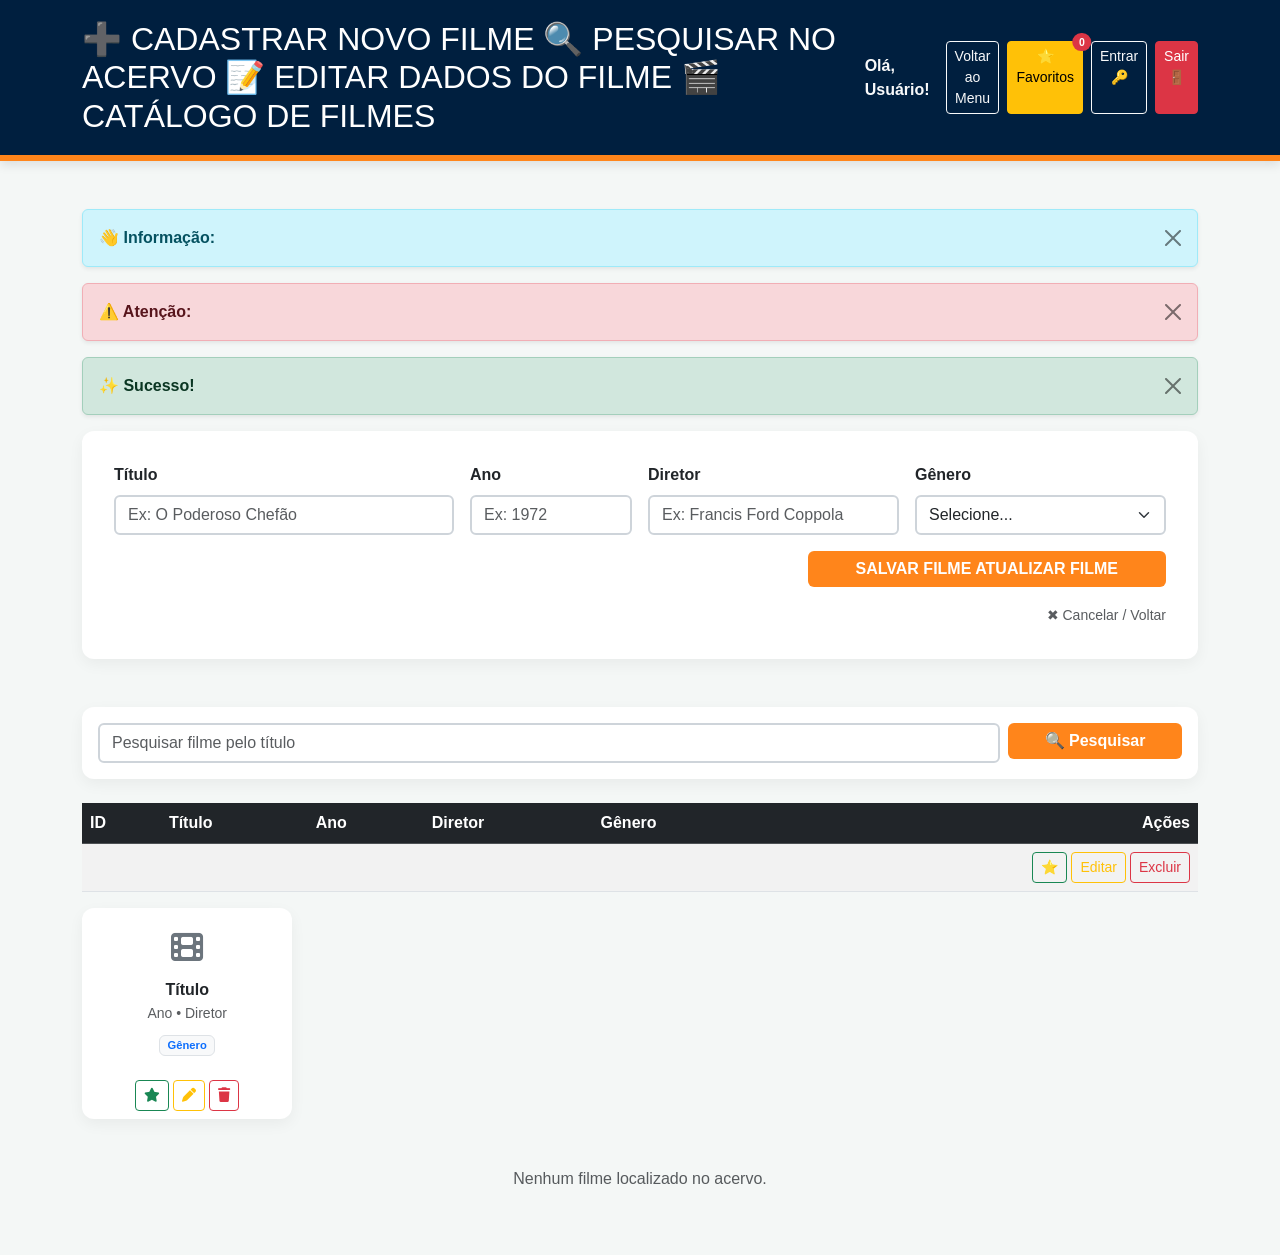
<file: filmes/filmes/src/main/resources/templates/index.html>
<!DOCTYPE html>
<html xmlns:th="http://www.thymeleaf.org">

<head>
    <meta charset="UTF-8">
    <title>CineFlow | Filmes</title>
    <link href="https://cdn.jsdelivr.net/npm/bootstrap@5.3.0/dist/css/bootstrap.min.css" rel="stylesheet">
    <link rel="stylesheet" href="https://cdnjs.cloudflare.com/ajax/libs/font-awesome/6.4.0/css/all.min.css">
    <style>
        :root {
            --azul-escuro: #001f3f;
            --laranja: #ff851b;
            --cinza-fundo: #f4f7f6;
        }

        body {
            background-color: var(--cinza-fundo);
            font-family: 'Segoe UI', Tahoma, Geneva, Verdana, sans-serif;
        }

        .header-sistema {
            background-color: var(--azul-escuro);
            color: white;
            padding: 20px 0;
            border-bottom: 6px solid var(--laranja);
            box-shadow: 0 4px 10px rgba(0, 0, 0, 0.1);
        }

        .titulo-laranja {
            color: var(--laranja) !important;
            font-weight: bold !important;
            text-align: center !important;
            font-size: 1.8rem !important;
            text-transform: uppercase;
            margin-bottom: 20px;
            display: block;
            width: 100%;
        }

        .card {
            border: none;
            border-radius: 12px;
            box-shadow: 0 5px 15px rgba(0, 0, 0, 0.05);
            transition: 0.3s;
        }

        .card:hover {
            transform: translateY(-5px);
            box-shadow: 0 8px 25px rgba(0, 0, 0, 0.1);
        }

        .btn-principal {
            background-color: var(--laranja);
            color: white;
            border: none;
            font-weight: bold;
            transition: 0.3s;
        }

        .btn-principal:hover {
            background-color: #e67300;
            transform: translateY(-2px);
            color: white;
        }

        .form-control,
        .form-select {
            border: 2px solid #ced4da;
            transition: all 0.3s ease;
        }

        .form-control:focus,
        .form-select:focus {
            border-color: var(--laranja);
            box-shadow: 0 0 0 0.25rem rgba(255, 133, 27, 0.25);
        }
    </style>
</head>

<body>

    <div class="header-sistema mb-5">
        <div class="container d-flex justify-content-between align-items-center">
            <div>
                <h2 class="m-0">
                    <span th:if="${param.acao != null and param.acao[0] == 'cadastrar'}">➕ CADASTRAR NOVO FILME</span>
                    <span th:if="${param.acao != null and param.acao[0] == 'pesquisar'}">🔍 PESQUISAR NO ACERVO</span>
                    <span th:if="${filme != null}">📝 EDITAR DADOS DO FILME</span>
                    <span th:if="${param.acao == null and filme == null}">🎬 CATÁLOGO DE FILMES</span>
                </h2>
            </div>
            <div class="d-flex align-items-center gap-3">
                <span class="fw-bold text-light" th:if="${session.usuarioLogado}">Olá, <span
                        th:text="${session.usuarioLogado.nome}">Usuário</span>!</span>
                <div class="d-flex gap-2">
                    <a th:href="@{/}" class="btn btn-outline-light btn-sm">Voltar ao Menu</a>
                    <a th:if="${session.usuarioLogado}" href="/favoritos"
                        class="btn btn-warning btn-sm position-relative">⭐ Favoritos
                        <span id="contadorFavoritos"
                            class="position-absolute top-0 start-100 translate-middle badge rounded-pill bg-danger"
                            th:text="${totalFavoritos != null ? totalFavoritos : 0}">
                            0
                        </span>
                        <a th:if="${session.usuarioLogado == null}" href="/login"
                            class="btn btn-outline-light btn-sm">Entrar 🔑</a>
                        <a th:if="${session.usuarioLogado}" th:href="@{/logout}" class="btn btn-danger btn-sm">Sair
                            🚪</a>
                </div>
            </div>
        </div>
    </div>

    <div class="toast-container position-fixed bottom-0 end-0 p-3">
        <div id="liveToast" class="toast align-items-center text-white border-0" role="alert" aria-live="assertive"
            aria-atomic="true">
            <div class="d-flex">
                <div class="toast-body" id="toastMensagem"></div>
                <button type="button" class="btn-close btn-close-white me-2 m-auto" data-bs-dismiss="toast"></button>
            </div>
        </div>
    </div>

    <div class="container">
        <div th:if="${mensagem}" class="alert alert-info alert-dismissible fade show shadow-sm" role="alert"><strong>👋
                Informação:</strong> <span th:text="${mensagem}"></span><button type="button" class="btn-close"
                data-bs-dismiss="alert"></button></div>
        <div th:if="${erro}" class="alert alert-danger alert-dismissible fade show shadow-sm" role="alert"><strong>⚠️
                Atenção:</strong> <span th:text="${erro}"></span><button type="button" class="btn-close"
                data-bs-dismiss="alert"></button></div>
        <div th:if="${sucesso}" class="alert alert-success alert-dismissible fade show shadow-sm" role="alert"><strong>✨
                Sucesso!</strong> <span th:text="${sucesso}"></span><button type="button" class="btn-close"
                data-bs-dismiss="alert"></button></div>

        <div id="secaoFormulario" th:if="${(param.acao != null and param.acao[0] == 'cadastrar') or filme != null}">
            <div class="card mb-5 p-3">
                <div class="card-body">
                    <form th:action="${filme == null ? '/filme/salvar' : '/filme/atualizar'}" method="post"
                        class="row g-3">
                        <input type="hidden" name="id"
                            th:value="${filme != null ? (filme['id'] != null ? filme['id'] : filme.id) : ''}">

                        <div class="col-md-4">
                            <label class="form-label fw-bold">Título</label>
                            <input type="text" name="titulo" class="form-control" placeholder="Ex: O Poderoso Chefão"
                                th:value="${filme != null ? (filme['titulo'] != null ? filme['titulo'] : filme.titulo) : ''}"
                                required>
                        </div>

                        <div class="col-md-2">
                            <label class="form-label fw-bold">Ano</label>
                            <input type="text" name="ano" class="form-control" placeholder="Ex: 1972"
                                th:value="${filme != null ? (filme['ano'] != null ? filme['ano'] : filme.ano) : ''}"
                                required>
                        </div>

                        <div class="col-md-3">
                            <label class="form-label fw-bold">Diretor</label>
                            <input type="text" name="diretor" class="form-control"
                                placeholder="Ex: Francis Ford Coppola"
                                th:value="${filme != null ? (filme['diretor'] != null ? filme['diretor'] : filme.diretor) : ''}"
                                required>
                        </div>

                        <div class="col-md-3">
                            <label class="form-label fw-bold">Gênero</label>
                            <select name="generoId" class="form-select" required>
                                <option value="">Selecione...</option>
                                <option th:each="g : ${generos}" th:value="${g.id}" th:text="${g.nome}"
                                    th:selected="${filme != null and (#strings.toString(filme['genero_id'] != null ? filme['genero_id'] : filme.generoId) == #strings.toString(g.id))}">
                                </option>
                            </select>
                        </div>

                        <div class="col-12 text-end">
                            <button type="submit" class="btn btn-principal px-5">
                                <span th:if="${filme == null}">SALVAR FILME</span>
                                <span th:if="${filme != null}">ATUALIZAR FILME</span>
                            </button>
                        </div>
                    </form>
                    <div class="mt-3 text-end"><a th:href="@{/gerenciar}" class="text-muted small"
                            style="text-decoration: none;">✖ Cancelar / Voltar</a></div>
                </div>
            </div>
        </div>

        <div class="card mb-4 p-3" id="secaoPesquisa" th:if="${param.acao != null and param.acao[0] == 'pesquisar'}">
            <form action="/gerenciar" method="get" class="row g-2">
                <input type="hidden" name="acao" value="pesquisar">
                <div class="col-md-10"><input type="text" name="titulo" id="inputPesquisa" class="form-control"
                        placeholder="Pesquisar filme pelo título" required></div>
                <div class="col-md-2"><button type="submit" class="btn btn-principal w-100">🔍 Pesquisar</button></div>
            </form>
        </div>

        <div id="secaoLista"
            th:if="${(param.acao != null and param.acao[0] == 'pesquisar') or (param.acao == null and filme == null)}">
            <table class="table table-hover table-striped"
                th:if="${param.acao != null and param.acao[0] == 'pesquisar'}">
                <thead class="table-dark">
                    <tr>
                        <th>ID</th>
                        <th>Título</th>
                        <th>Ano</th>
                        <th>Diretor</th>
                        <th>Gênero</th>
                        <th class="text-end">Ações</th>
                    </tr>
                </thead>
                <tbody>
                    <tr th:each="f : ${filmes}">
                        <td th:text="${f['id'] != null ? f['id'] : f.id}"></td>
                        <td th:text="${f['titulo'] != null ? f['titulo'] : f.titulo}"></td>
                        <td th:text="${f['ano'] != null ? f['ano'] : f.ano}"></td>
                        <td th:text="${f['diretor'] != null ? f['diretor'] : f.diretor}"></td>
                        <td
                            th:text="${f['genero_nome'] != null ? f['genero_nome'] : (f['nome'] != null ? f['nome'] : f.nomeGenero)}">
                        </td>

                        <td class="text-end">
                            <div class="d-flex justify-content-end gap-1">
                                <button type="button" class="btn btn-outline-success btn-sm"
                                    th:data-logado="${session.usuarioLogado != null}"
                                    th:data-favorito="${f['jaFavoritado'] != null ? f['jaFavoritado'] : false}"
                                    th:data-url="@{'/filme/' + ${f['id'] != null ? f['id'] : f.id} + '/favoritar'}"
                                    onclick="tentarFavoritar(this)">
                                    ⭐
                                </button>

                                <a th:href="@{'/filme/editar/' + ${f['id'] != null ? f['id'] : f.id}}"
                                    class="btn btn-outline-warning btn-sm">
                                    Editar
                                </a>

                                <button type="button" class="btn btn-outline-danger btn-sm" data-bs-toggle="modal"
                                    th:data-bs-target="'#modalPesquisa' + ${f['id'] != null ? f['id'] : f.id}">
                                    Excluir
                                </button>
                            </div>

                            <div class="modal fade" th:id="'modalPesquisa' + ${f['id'] != null ? f['id'] : f.id}"
                                tabindex="-1" aria-hidden="true">

                                <div class="modal-dialog modal-dialog-centered">
                                    <div class="modal-content">

                                        <div class="modal-header">
                                            <h5 class="modal-title">Confirmar Exclusão</h5>
                                            <button type="button" class="btn-close" data-bs-dismiss="modal"></button>
                                        </div>

                                        <div class="modal-body text-center">
                                            <p>Deseja excluir?</p>
                                            <h4 class="fw-bold"
                                                th:text="${f['titulo'] != null ? f['titulo'] : f.titulo}">
                                            </h4>
                                        </div>

                                        <div class="modal-footer">
                                            <button type="button" class="btn btn-secondary" data-bs-dismiss="modal">
                                                Cancelar
                                            </button>

                                            <a th:href="@{'/filme/excluir/' + ${f['id'] != null ? f['id'] : f.id}}"
                                                class="btn btn-danger">
                                                Excluir Agora
                                            </a>
                                        </div>
                                    </div>
                                </div>
                            </div>
                        </td>
                    </tr>
                </tbody>
            </table>

            <div class="row row-cols-1 row-cols-md-4 row-cols-lg-5 g-3" th:if="${param.acao == null and filme == null}">
                <div class="col" th:each="f : ${filmes}">
                    <div class="card h-100">
                        <div class="card-body text-center p-3">
                            <div class="mb-2 text-secondary" style="font-size: 2rem;"><i class="fa-solid fa-film"></i>
                            </div>
                            <h6 class="card-title fw-bold mb-1"
                                th:text="${f['titulo'] != null ? f['titulo'] : f.titulo}">Título</h6>
                            <p class="card-text text-muted small mb-2"><span
                                    th:text="${f['ano'] != null ? f['ano'] : f.ano}">Ano</span> • <span
                                    th:text="${f['diretor'] != null ? f['diretor'] : f.diretor}">Diretor</span></p>
                            <span class="badge bg-light text-primary border" style="font-size: 0.7rem;"
                                th:text="${f['genero_nome'] != null ? f['genero_nome'] : (f['nome'] != null ? f['nome'] : f.nomeGenero)}">Gênero</span>
                        </div>
                        <div class="card-footer bg-transparent border-0 d-flex justify-content-center gap-1 pb-2">
                            <button type="button" class="btn btn-outline-success btn-sm"
                                th:data-logado="${session.usuarioLogado != null}"
                                th:data-favorito="${f['jaFavoritado'] != null ? f['jaFavoritado'] : false}"
                                th:data-url="@{'/filme/' + ${f['id'] != null ? f['id'] : f.id} + '/favoritar'}"
                                onclick="tentarFavoritar(this)"><i class="fa-solid fa-star"></i></button>
                            <a th:href="@{'/filme/editar/' + ${f['id'] != null ? f['id'] : f.id}}"
                                class="btn btn-outline-warning btn-sm"><i class="fa-solid fa-pen"></i></a>
                            <button type="button" class="btn btn-outline-danger btn-sm" data-bs-toggle="modal"
                                th:data-bs-target="'#modal' + ${f['id'] != null ? f['id'] : f.id}"><i
                                    class="fa-solid fa-trash"></i></button>
                        </div>
                    </div>
                    <div class="modal fade" th:id="'modal' + ${f['id'] != null ? f['id'] : f.id}" tabindex="-1"
                        aria-hidden="true">
                        <div class="modal-dialog modal-dialog-centered">
                            <div class="modal-content">
                                <div class="modal-header">
                                    <h5 class="modal-title">Confirmar Exclusão</h5><button type="button"
                                        class="btn-close" data-bs-dismiss="modal"></button>
                                </div>
                                <div class="modal-body text-center">
                                    <p>Deseja excluir?</p>
                                    <h4 class="fw-bold" th:text="${f['titulo'] != null ? f['titulo'] : f.titulo}"></h4>
                                </div>
                                <div class="modal-footer"><button type="button" class="btn btn-secondary"
                                        data-bs-dismiss="modal">Cancelar</button><a
                                        th:href="@{'/filme/excluir/' + ${f['id'] != null ? f['id'] : f.id}}"
                                        class="btn btn-danger">Excluir Agora</a></div>
                            </div>
                        </div>
                    </div>
                </div>
            </div>
            <div class="col-12 text-center py-5" th:if="${#lists.isEmpty(filmes)}">
                <p class="text-muted">Nenhum filme localizado no acervo.</p>
            </div>
        </div>
    </div>

    <div class="modal fade" id="modalAvisoLogin" tabindex="-1" aria-hidden="true">
        <div class="modal-dialog modal-dialog-centered">
            <div class="modal-content">
                <div class="modal-header">
                    <h5 class="modal-title">Acesso Restrito</h5><button type="button" class="btn-close"
                        data-bs-dismiss="modal"></button>
                </div>
                <div class="modal-body text-center">
                    <p>Ops! Para favoritar filmes, você precisa estar logado.</p>
                </div>
                <div class="modal-footer justify-content-center"><button type="button" class="btn btn-secondary"
                        data-bs-dismiss="modal">Fechar</button><a href="/login" class="btn btn-primary">Ir para
                        Login</a></div>
            </div>
        </div>
    </div>

    <script src="https://cdn.jsdelivr.net/npm/bootstrap@5.3.0/dist/js/bootstrap.bundle.min.js"></script>
    <script>
        function tentarFavoritar(botao) {
            const logado = botao.getAttribute('data-logado') === 'true';
            const jaFavorito = botao.getAttribute('data-favorito') === 'true';

            if (!logado) {
                new bootstrap.Modal(document.getElementById('modalAvisoLogin')).show();
                return;
            }

            if (jaFavorito) {
                const toast = new bootstrap.Toast(document.getElementById('liveToast'));
                document.getElementById('toastMensagem').innerText = "⚠️ Este filme já está nos seus favoritos!";
                document.getElementById('liveToast').className = "toast align-items-center text-white bg-warning border-0";
                toast.show();
                return;
            }

            fetch(botao.getAttribute('data-url'), { method: 'POST' })
                .then(response => {
                    if (response.ok) {
                        location.reload();
                    }
                });
        }
    </script>
</body>

</html>
</file>
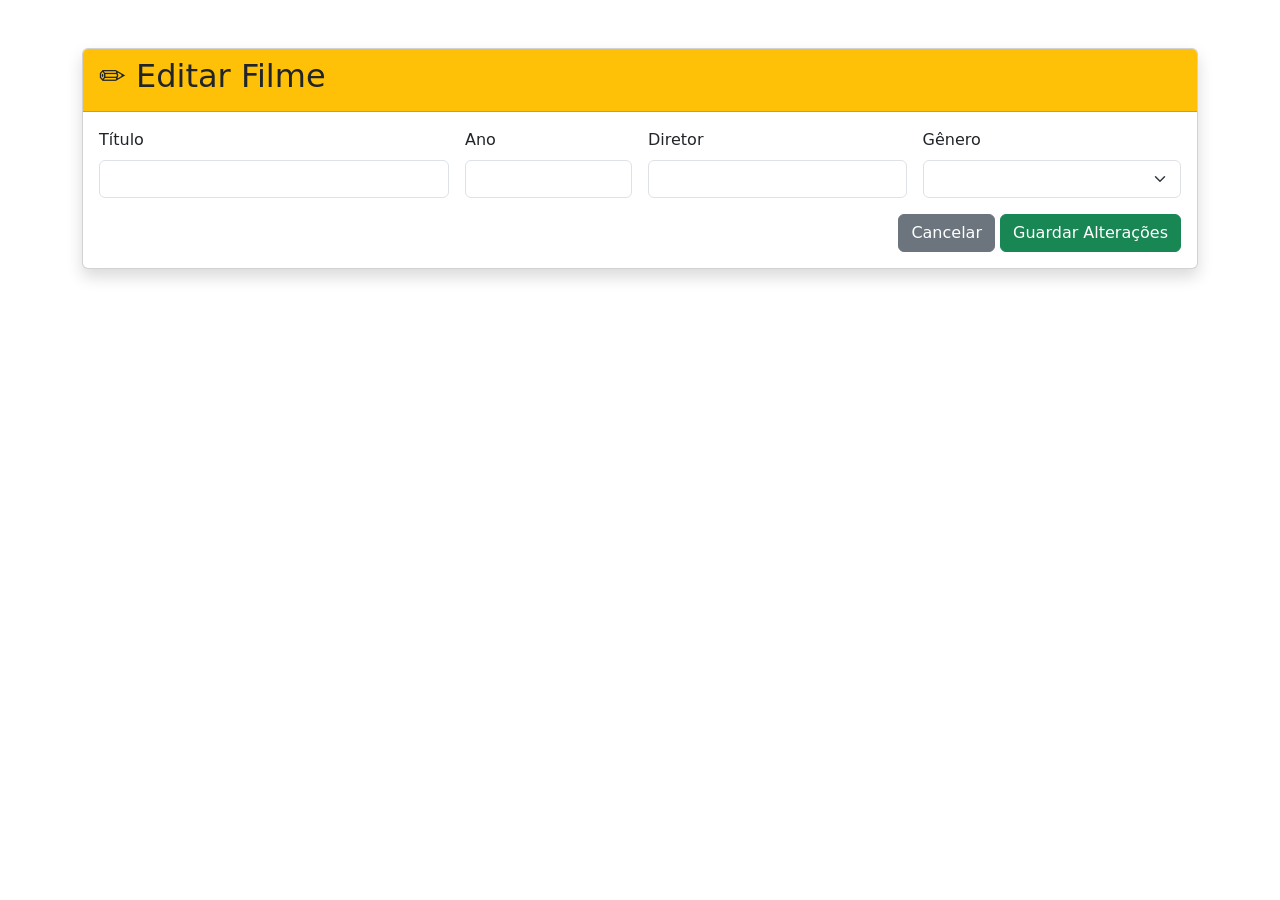
<file: filmes/filmes/src/main/resources/templates/editar.html>
<!DOCTYPE html>
<html xmlns:th="http://www.thymeleaf.org">

<head>
    <meta charset="UTF-8">
    <title>CineFlow | Editar Filme</title>
    <link href="https://cdn.jsdelivr.net/npm/bootstrap@5.3.0/dist/css/bootstrap.min.css" rel="stylesheet">
</head>

<body class="container mt-5">
    <div class="card shadow">
        <div class="card-header bg-warning">
            <h2>✏️ Editar Filme</h2>
        </div>
        <div class="card-body">
            <form action="/filme/atualizar" method="post" class="row g-3">
                <input type="hidden" name="id" th:value="${filme['id']}">

                <div class="col-md-4">
                    <label class="form-label">Título</label>
                    <input type="text" name="titulo" class="form-control" th:value="${filme['titulo']}" required>
                </div>
                <div class="col-md-2">
                    <label class="form-label">Ano</label>
                    <input type="number" name="ano" class="form-control" th:value="${filme['ano']}">
                </div>
                <div class="col-md-3">
                    <label class="form-label">Diretor</label>
                    <input type="text" name="diretor" class="form-control" th:value="${filme['diretor']}">
                </div>
                <div class="col-md-3">
                    <label class="form-label">Gênero</label>
                    <select name="generoId" class="form-select" required>
                        <option th:each="g : ${generos}" th:value="${g.id}" th:text="${g.nome}"
                            th:selected="${g.id == filme['genero_id']}"></option>
                    </select>
                </div>
                <div class="col-12 text-end">
                    <a href="/" class="btn btn-secondary">Cancelar</a>
                    <button type="submit" class="btn btn-success">Guardar Alterações</button>
                </div>
            </form>
        </div>
    </div>
</body>

</html>
</file>
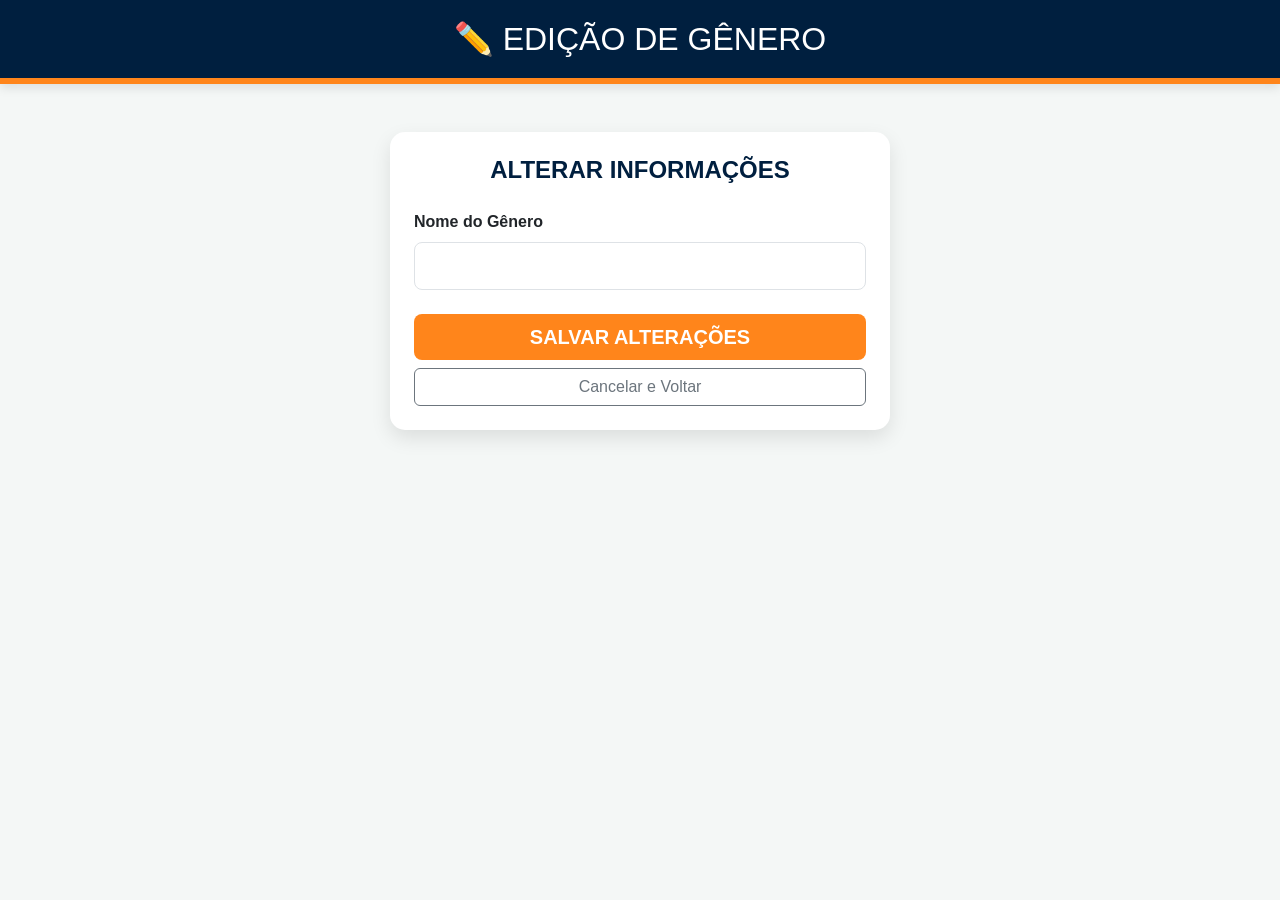
<file: filmes/filmes/src/main/resources/templates/editargenero.html>
<!DOCTYPE html>
<html xmlns:th="http://www.thymeleaf.org">

<head>
    <meta charset="UTF-8">
    <title>CineFlow | Editar Gênero</title>
    <link href="https://cdn.jsdelivr.net/npm/bootstrap@5.3.0/dist/css/bootstrap.min.css" rel="stylesheet">
    <style>
        :root {
            --azul-escuro: #001f3f;
            --laranja: #ff851b;
            --cinza-fundo: #f4f7f6;
        }

        body {
            background-color: var(--cinza-fundo);
            font-family: 'Segoe UI', sans-serif;
        }

        .header-sistema {
            background-color: var(--azul-escuro);
            color: white;
            padding: 20px 0;
            border-bottom: 6px solid var(--laranja);
            box-shadow: 0 4px 10px rgba(0, 0, 0, 0.1);
        }

        .card {
            border: none;
            border-radius: 15px;
            box-shadow: 0 8px 20px rgba(0, 0, 0, 0.1);
        }

        .btn-principal {
            background-color: var(--laranja);
            color: white;
            font-weight: bold;
            border: none;
            transition: 0.3s;
        }

        .btn-principal:hover {
            background-color: #e67300;
            transform: translateY(-2px);
            color: white;
        }

        .titulo-edit {
            color: var(--azul-escuro);
            font-weight: bold;
            text-transform: uppercase;
            margin-bottom: 25px;
            text-align: center;
        }
    </style>
</head>

<body>

    <div class="header-sistema mb-5">
        <div class="container text-center">
            <h2 class="m-0">✏️ EDIÇÃO DE GÊNERO</h2>
        </div>
    </div>

    <div class="container">
        <div class="card p-4 mx-auto" style="max-width: 500px;">
            <h4 class="titulo-edit">Alterar Informações</h4>

            <form th:action="@{/genero/atualizar}" method="post">
                <input type="hidden" name="id" th:value="${genero.ID != null ? genero.ID : genero.id}">

                <div class="mb-4">
                    <label class="form-label fw-bold">Nome do Gênero</label>
                    <input type="text" name="nome" class="form-control form-control-lg"
                        th:value="${genero.NOME != null ? genero.NOME : genero.nome}" required>
                </div>

                <div class="d-grid gap-2">
                    <button type="submit" class="btn btn-principal btn-lg">SALVAR ALTERAÇÕES</button>
                    <a th:href="@{/generos}" class="btn btn-outline-secondary">Cancelar e Voltar</a>
                </div>
            </form>
        </div>
    </div>
    <script src="https://cdn.jsdelivr.net/npm/bootstrap@5.3.0/dist/js/bootstrap.bundle.min.js"></script>
</body>

</html>
</file>
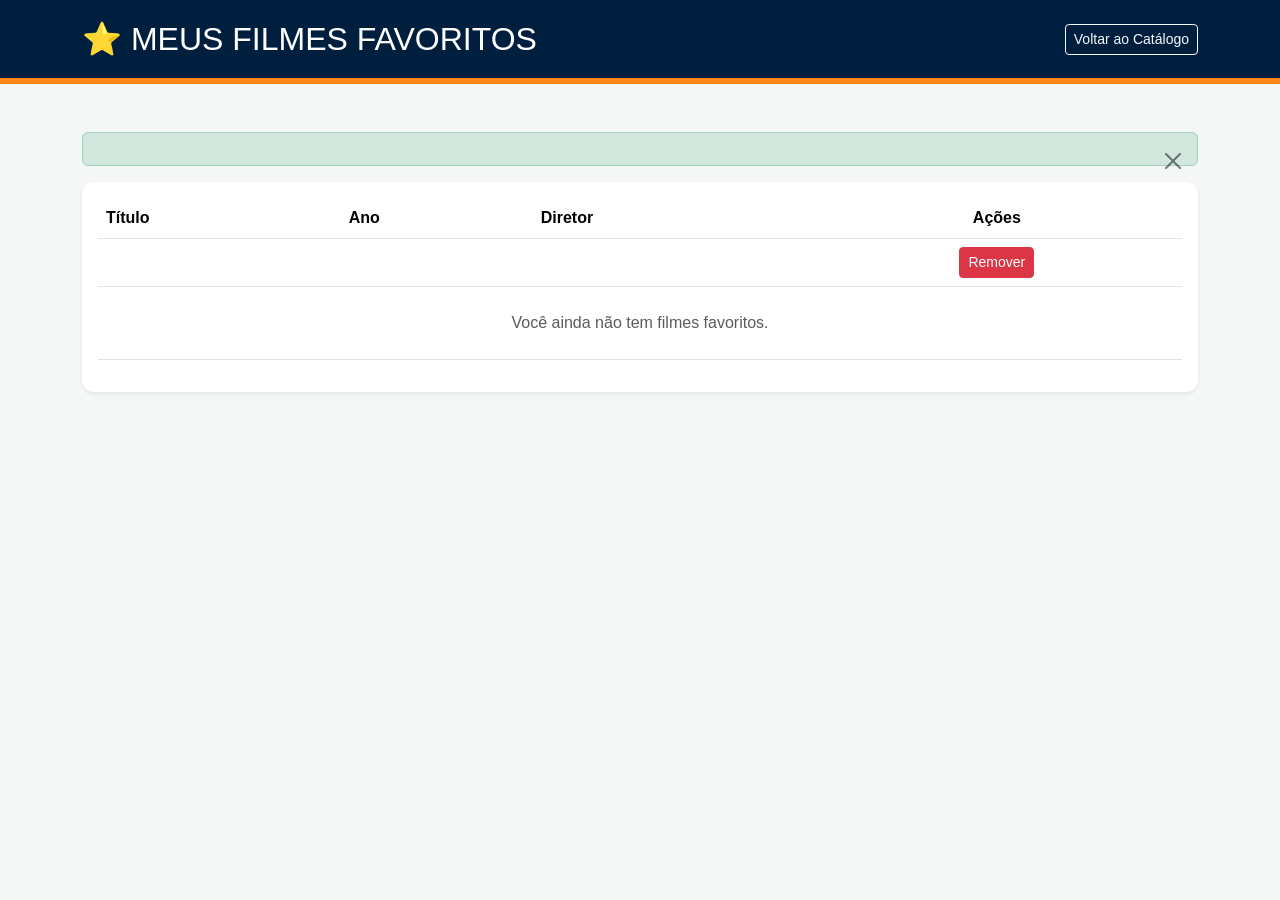
<file: filmes/filmes/src/main/resources/templates/favoritos.html>
<!DOCTYPE html>
<html xmlns:th="http://www.thymeleaf.org">

<head>
    <meta charset="UTF-8">
    <title>CineFlow | Meus Favoritos</title>
    <link href="https://cdn.jsdelivr.net/npm/bootstrap@5.3.0/dist/css/bootstrap.min.css" rel="stylesheet">
    <style>
        :root {
            --azul-escuro: #001f3f;
            --laranja: #ff851b;
            --cinza-fundo: #f4f7f6;
        }

        body {
            background-color: var(--cinza-fundo);
            font-family: 'Segoe UI', sans-serif;
        }

        .header-sistema {
            background-color: var(--azul-escuro);
            color: white;
            padding: 20px 0;
            border-bottom: 6px solid var(--laranja);
        }

        .card {
            border: none;
            border-radius: 12px;
            box-shadow: 0 5px 15px rgba(0, 0, 0, 0.05);
        }

        .table thead {
            background-color: var(--azul-escuro);
            color: white;
        }
    </style>
</head>

<body>
    <div class="header-sistema mb-5">
        <div class="container d-flex justify-content-between align-items-center">
            <h2 class="m-0">⭐ MEUS FILMES FAVORITOS</h2>
            <a th:href="@{/gerenciar}" class="btn btn-outline-light btn-sm">Voltar ao Catálogo</a>
        </div>
    </div>

    <div class="container">
        <div th:if="${mensagemSucesso}" class="alert alert-success alert-dismissible fade show" role="alert">
            <span th:text="${mensagemSucesso}"></span>
            <button type="button" class="btn-close" data-bs-dismiss="alert"></button>
        </div>

        <div class="card shadow-sm p-3">
            <table class="table table-hover align-middle">
                <thead>
                    <tr>
                        <th>Título</th>
                        <th>Ano</th>
                        <th>Diretor</th>
                        <th class="text-center">Ações</th>
                    </tr>
                </thead>
                <tbody>
                    <tr th:each="f : ${favoritos}">
                        <td class="fw-bold" th:text="${f['titulo'] != null ? f['titulo'] : 'Sem título'}"></td>
                        <td th:text="${f['ano'] != null ? f['ano'] : '-'}"></td>
                        <td th:text="${f['diretor'] != null ? f['diretor'] : '-'}"></td>
                        <td class="text-center">
                            <form th:action="@{'/filme/' + ${f['filme_id']} + '/remover-favorito'}" method="post">
                                <button type="submit" class="btn btn-danger btn-sm">Remover</button>
                            </form>
                        </td>
                    </tr>
                    <tr th:if="${#lists.isEmpty(favoritos)}">
                        <td colspan="4" class="text-center text-muted py-4">Você ainda não tem filmes favoritos.</td>
                    </tr>
                </tbody>
            </table>
        </div>
    </div>
    <script src="https://cdn.jsdelivr.net/npm/bootstrap@5.3.0/dist/js/bootstrap.bundle.min.js"></script>
</body>

</html>
</file>
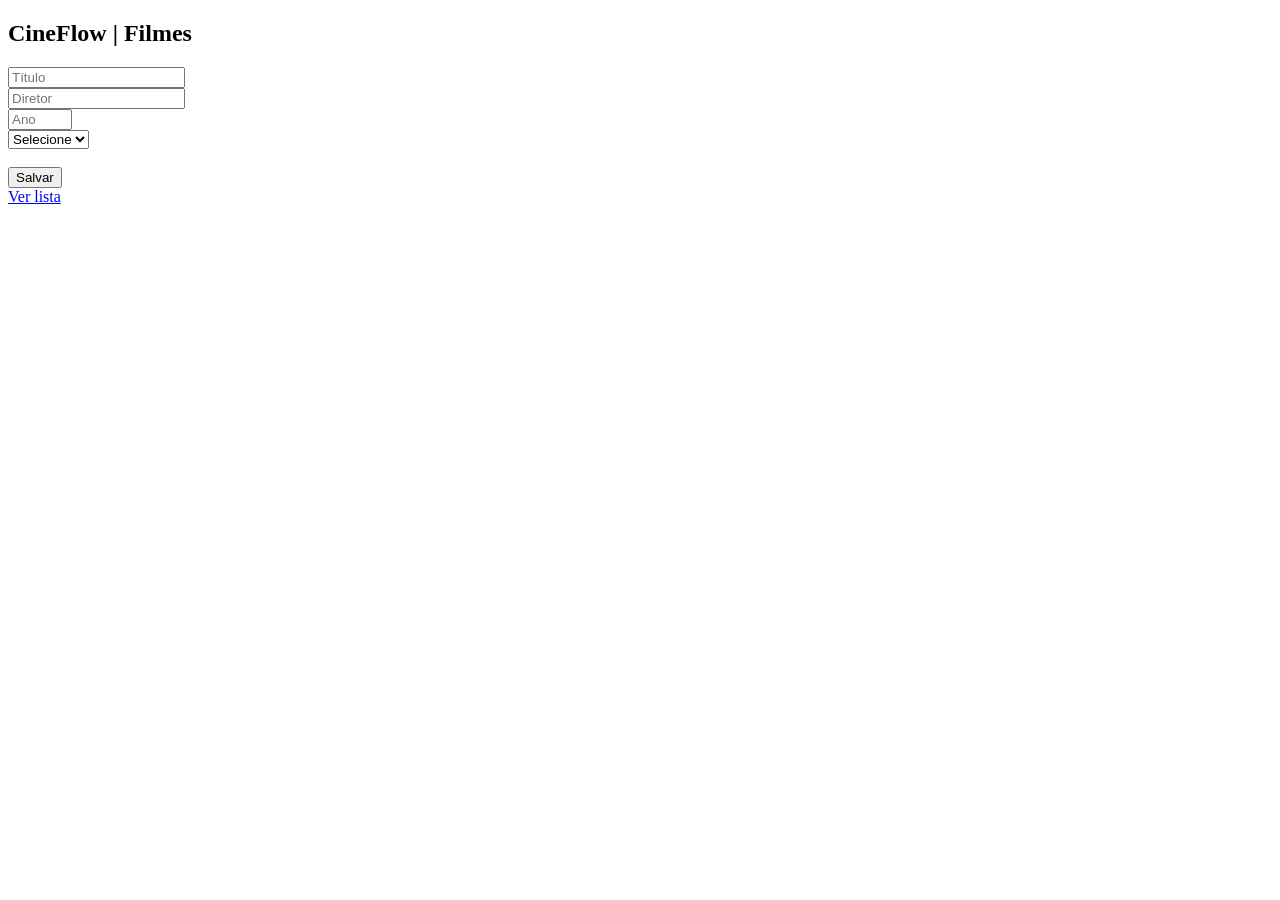
<file: filmes/filmes/src/main/resources/templates/filme.html>
<!DOCTYPE html>
<html xmlns:th="http://www.thymeleaf.org">

<body>

    <h2>CineFlow | Filmes</h2>

    <form th:action="@{/filme}" th:object="${filme}" method="post">

        <input type="text" th:field="*{titulo}" placeholder="Título" required><br>

        <input type="text" th:field="*{diretor}" placeholder="Diretor" required><br>

        <input type="number" th:field="*{ano}" placeholder="Ano" required min="1900" max="2100"><br>

        <select th:field="*{generoId}" required>
            <option value="">Selecione</option>
            <option th:each="g : ${generos}" th:value="${g.id}" th:text="${g.nome}">
            </option>
        </select><br><br>

        <button type="submit">Salvar</button>
    </form>

    <a href="/filmes">Ver lista</a>

</body>

</html>
</file>
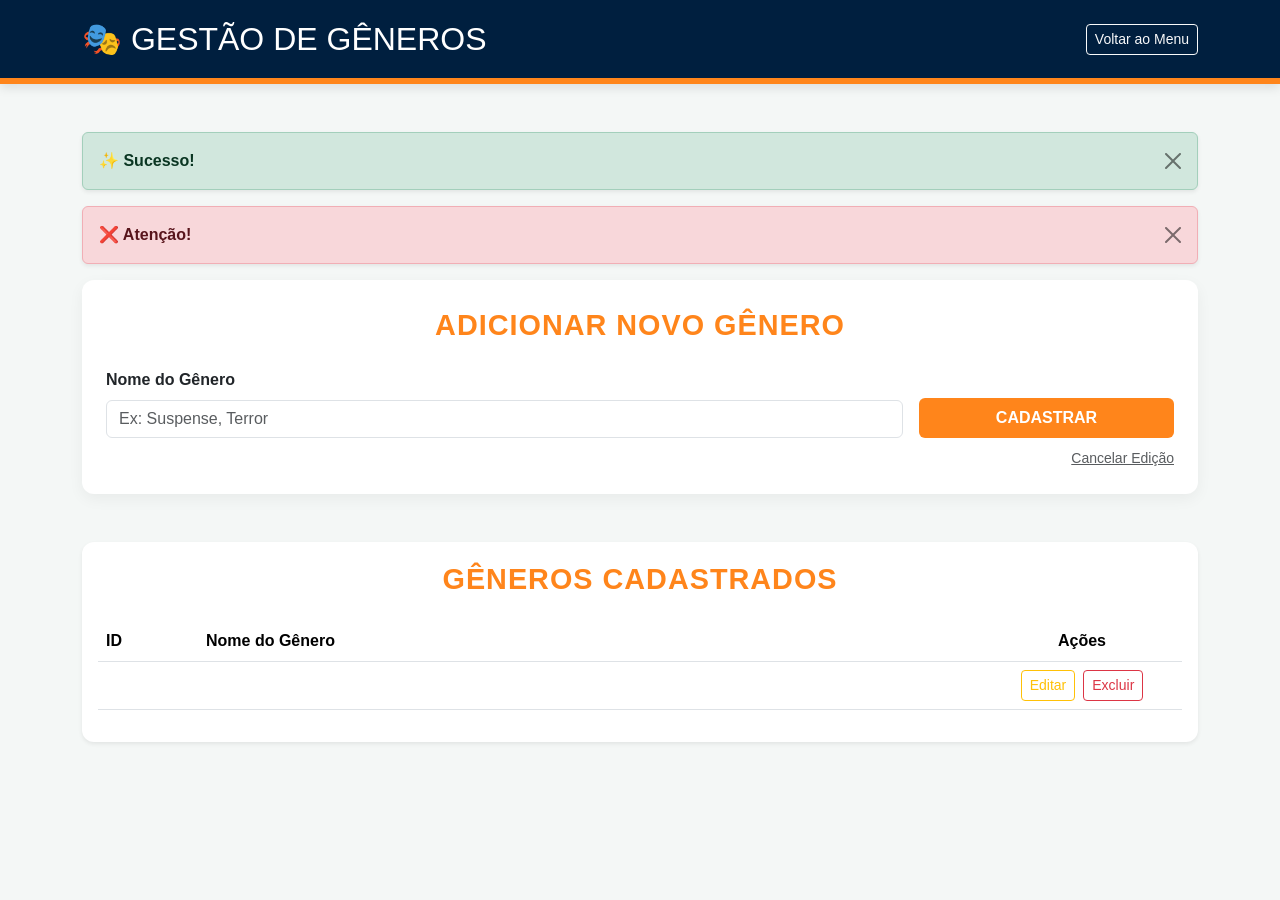
<file: filmes/filmes/src/main/resources/templates/generos.html>
<!DOCTYPE html>
<html xmlns:th="http://www.thymeleaf.org">

<head>
    <meta charset="UTF-8">
    <title>CineFlow | Gêneros</title>
    <link href="https://cdn.jsdelivr.net/npm/bootstrap@5.3.0/dist/css/bootstrap.min.css" rel="stylesheet">
    <style>
        :root {
            --azul-escuro: #001f3f;
            --laranja: #ff851b;
            --cinza-fundo: #f4f7f6;
        }

        body {
            background-color: var(--cinza-fundo);
            font-family: 'Segoe UI', Tahoma, Geneva, Verdana, sans-serif;
        }

        .header-sistema {
            background-color: var(--azul-escuro);
            color: white;
            padding: 20px 0;
            border-bottom: 6px solid var(--laranja);
            box-shadow: 0 4px 10px rgba(0, 0, 0, 0.1);
        }

        .titulo-laranja {
            color: var(--laranja) !important;
            font-weight: bold !important;
            text-align: center !important;
            font-size: 1.8rem !important;
            text-transform: uppercase;
            letter-spacing: 1px;
            margin-bottom: 20px;
            display: block;
        }

        .card {
            border: none;
            border-radius: 12px;
            box-shadow: 0 5px 15px rgba(0, 0, 0, 0.05);
        }

        .btn-principal {
            background-color: var(--laranja);
            color: white;
            border: none;
            font-weight: bold;
            transition: 0.3s;
        }

        .btn-principal:hover {
            background-color: #e67300;
            transform: translateY(-2px);
            color: white;
        }

        .table thead {
            background-color: var(--azul-escuro);
            color: white;
        }

        .nome-destaque {
            color: var(--laranja);
            font-weight: bold;
            text-transform: uppercase;
        }
    </style>
</head>

<body>

    <div class="header-sistema mb-5">
        <div class="container d-flex justify-content-between align-items-center">
            <h2 class="m-0">🎭 GESTÃO DE GÊNEROS</h2>
            <a th:href="@{/}" class="btn btn-outline-light btn-sm">Voltar ao Menu</a>
        </div>
    </div>

    <div class="container">

        <div th:if="${sucesso}" class="alert alert-success alert-dismissible fade show shadow-sm" role="alert">
            <strong>✨ Sucesso!</strong> <span th:text="${sucesso}"></span>
            <button type="button" class="btn-close" data-bs-dismiss="alert"></button>
        </div>

        <div th:if="${erro}" class="alert alert-danger alert-dismissible fade show shadow-sm" role="alert">
            <strong>❌ Atenção!</strong> <span th:text="${erro}"></span>
            <button type="button" class="btn-close" data-bs-dismiss="alert"></button>
        </div>

        <div class="card mb-5 p-4">
            <span class="titulo-laranja"
                th:text="${generoObj?.id == null ? 'Adicionar Novo Gênero' : 'Adicionar Novo Gênero'}">
                Adicionar Novo Gênero
            </span>

            <form th:action="@{/genero/salvar}" method="post" class="row g-3">
                <input type="hidden" name="id" th:value="${generoObj.id}">
                <div class="col-md-9">
                    <label class="form-label fw-bold">Nome do Gênero</label>
                    <input type="text" name="nome" class="form-control" th:value="${generoObj.nome}"
                        placeholder="Ex: Suspense, Terror" required>
                </div>
                <div class="col-md-3 d-flex align-items-end">
                    <button type="submit" class="btn btn-principal w-100 py-2"
                        th:text="${generoObj.id == null ? 'CADASTRAR' : 'SALVAR ALTERAÇÃO'}">CADASTRAR</button>
                </div>
            </form>

            <div th:if="${generoObj.id != null}" class="mt-2 text-end">
                <a th:href="@{/generos}" class="text-muted small">Cancelar Edição</a>
            </div>
        </div>

        <div class="card p-3 shadow-sm">
            <span class="titulo-laranja">Gêneros Cadastrados</span>

            <table class="table table-hover align-middle">
                <thead>
                    <tr>
                        <th style="width: 100px;">ID</th>
                        <th>Nome do Gênero</th>
                        <th class="text-center" style="width: 200px;">Ações</th>
                    </tr>
                </thead>
                <tbody>
                    <tr th:each="g : ${generos}">
                        <td class="text-muted" th:text="${g.id}"></td>
                        <td><strong th:text="${g.nome}"></strong></td>
                        <td class="text-center">
                            <div class="d-flex justify-content-center gap-2">
                                <a th:href="@{'/genero/editar/' + ${g.id}}"
                                    class="btn btn-outline-warning btn-sm">Editar</a>
                                <button type="button" class="btn btn-outline-danger btn-sm" data-bs-toggle="modal"
                                    th:data-bs-target="'#modalExcluir' + ${g.id}">Excluir</button>
                            </div>

                            <div class="modal fade" th:id="'modalExcluir' + ${g.id}" tabindex="-1">
                                <div class="modal-dialog modal-dialog-centered">
                                    <div class="modal-content text-center">
                                        <div class="modal-header border-0">
                                            <h5 class="modal-title w-100 fw-bold">Confirmar Exclusão</h5>
                                            <button type="button" class="btn-close" data-bs-dismiss="modal"></button>
                                        </div>
                                        <div class="modal-body py-4">
                                            <p class="text-muted mb-2">Deseja mesmo excluir este registro?</p>
                                            <h3 class="nome-destaque" th:text="${g.nome}">NOME</h3>
                                        </div>
                                        <div class="modal-footer border-0 d-flex justify-content-center pb-4">
                                            <button type="button" class="btn btn-secondary px-4"
                                                data-bs-dismiss="modal">Cancelar</button>
                                            <a th:href="@{'/genero/excluir/' + ${g.id}}"
                                                class="btn btn-danger px-4">Excluir Agora</a>
                                        </div>
                                    </div>
                                </div>
                            </div>
                        </td>
                    </tr>
                </tbody>
            </table>
        </div>
    </div>

    <script src="https://cdn.jsdelivr.net/npm/bootstrap@5.3.0/dist/js/bootstrap.bundle.min.js"></script>
</body>

</html>
</file>
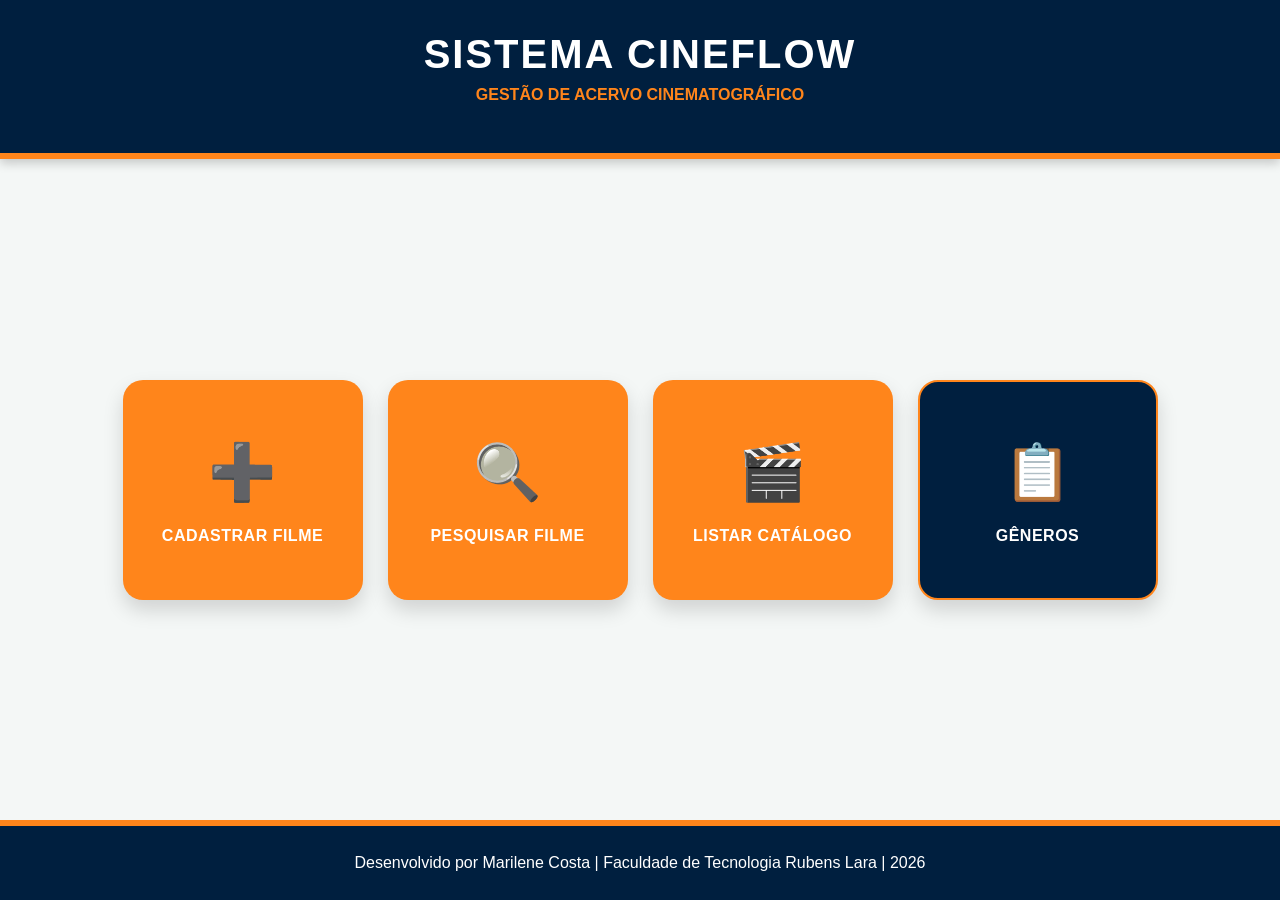
<file: filmes/filmes/src/main/resources/templates/home.html>
<!DOCTYPE html>
<html xmlns:th="http://www.thymeleaf.org">

<head>
    <meta charset="UTF-8">
    <title>CineFlow | Home</title>
    <link href="https://cdn.jsdelivr.net/npm/bootstrap@5.3.0/dist/css/bootstrap.min.css" rel="stylesheet">
    <style>
        :root {
            --azul-escuro: #001f3f;
            --laranja: #ff851b;
            --cinza-fundo: #f4f7f6;
        }

        body {
            background-color: var(--cinza-fundo);
            font-family: 'Segoe UI', sans-serif;
            margin: 0;
            display: flex;
            flex-direction: column;
            min-height: 100vh;
        }

        .header-sistema {
            background-color: var(--azul-escuro);
            color: white;
            padding: 30px 0;
            text-align: center;
            border-bottom: 6px solid var(--laranja);
            box-shadow: 0 4px 10px rgba(0, 0, 0, 0.2);
        }

        .header-sistema h1 {
            font-weight: 800;
            letter-spacing: 2px;
            margin: 0;
            font-size: 2.5rem;
        }

        .header-sistema p {
            color: var(--laranja);
            font-weight: bold;
            margin-top: 5px;
            text-transform: uppercase;
        }

        .main-content {
            flex: 1;
            display: flex;
            align-items: center;
            justify-content: center;
            flex-wrap: wrap;
            gap: 25px;
            padding: 40px 20px;
        }

        .card-home {
            width: 240px;
            height: 220px;
            display: flex;
            flex-direction: column;
            align-items: center;
            justify-content: center;
            border-radius: 20px;
            box-shadow: 0 10px 20px rgba(0, 0, 0, 0.15);
            text-decoration: none;
            transition: 0.3s;
            background-color: var(--laranja);
            color: white;
            text-align: center;
            padding: 15px;
        }

        .card-home:hover {
            transform: translateY(-10px);
            box-shadow: 0 15px 30px rgba(0, 0, 0, 0.25);
            color: white;
        }

        .card-icon {
            font-size: 55px;
            margin-bottom: 10px;
        }

        .card-text {
            font-weight: bold;
            text-transform: uppercase;
            font-size: 1rem;
            letter-spacing: 0.5px;
        }

        .footer-sistema {
            background-color: var(--azul-escuro);
            padding: 25px 0;
            text-align: center;
            margin-top: auto;
            border-top: 6px solid var(--laranja);
        }

        .footer-text {
            color: white;
            font-weight: 500;
            margin: 0;
            font-size: 1rem;
        }
    </style>
</head>

<body>

    <div class="header-sistema">
        <h1>SISTEMA CINEFLOW</h1>
        <p>Gestão de Acervo Cinematográfico</p>
    </div>

    <div class="main-content">
        <a th:href="@{/gerenciar(acao='cadastrar')}" class="card-home">
            <div class="card-icon">➕</div>
            <div class="card-text">Cadastrar Filme</div>
        </a>

        <a th:href="@{/gerenciar(acao='pesquisar')}" class="card-home">
            <div class="card-icon">🔍</div>
            <div class="card-text">Pesquisar Filme</div>
        </a>

        <a th:href="@{/gerenciar}" class="card-home">
            <div class="card-icon">🎬</div>
            <div class="card-text">Listar Catálogo</div>
        </a>

        <a th:href="@{/generos}" class="card-home"
            style="background-color: var(--azul-escuro); border: 2px solid var(--laranja);">
            <div class="card-icon">📋</div>
            <div class="card-text">Gêneros</div>
        </a>
    </div>

    <div class="footer-sistema">
        <p class="footer-text">
            Desenvolvido por Marilene Costa | Faculdade de Tecnologia Rubens Lara | 2026
        </p>
    </div>

    <script src="https://cdn.jsdelivr.net/npm/bootstrap@5.3.0/dist/js/bootstrap.bundle.min.js"></script>
</body>

</html>
</file>
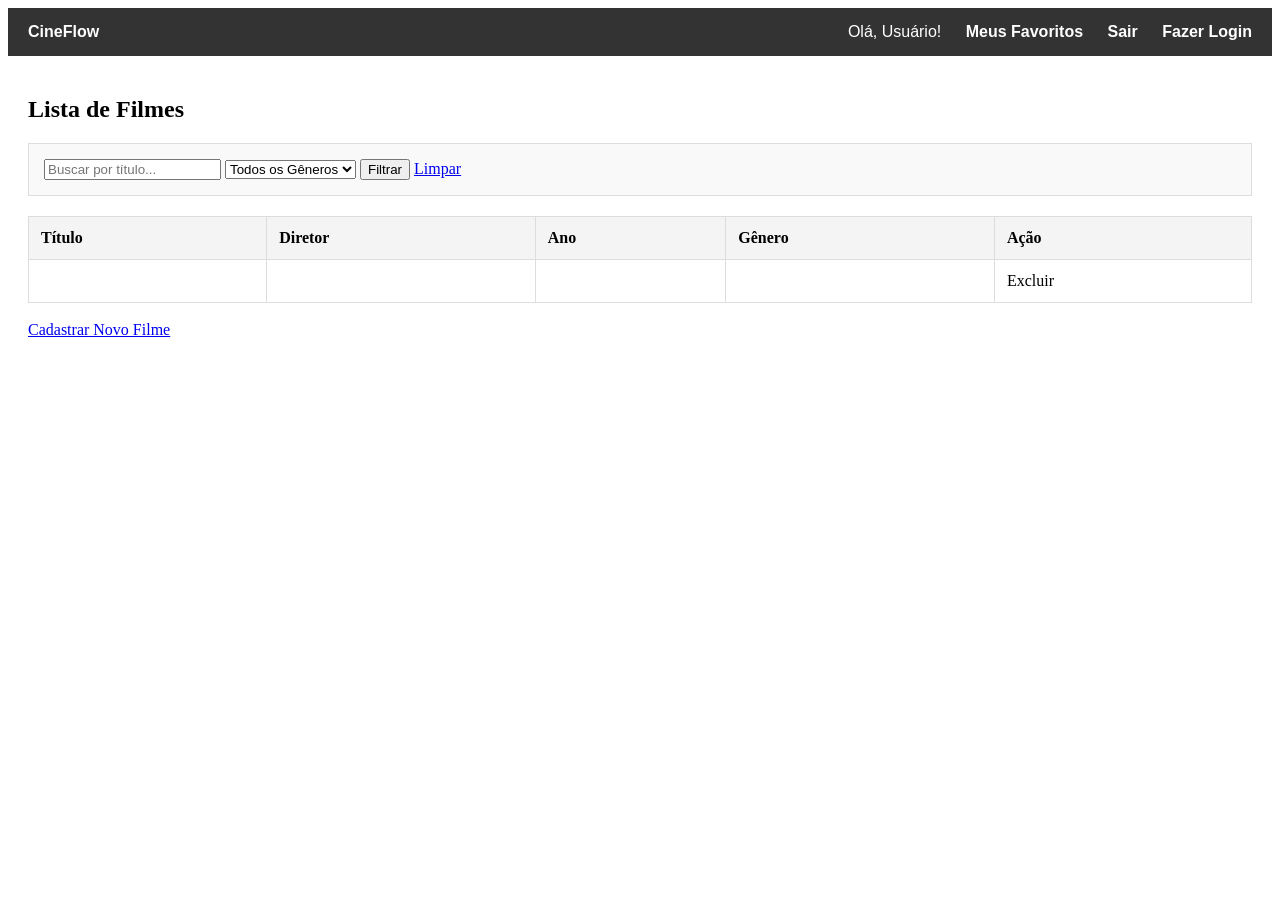
<file: filmes/filmes/src/main/resources/templates/listafilme.html>
<!DOCTYPE html>
<html xmlns:th="http://www.thymeleaf.org">

<head>
    <meta charset="UTF-8">
    <title>CineFlow - Catálogo de Filmes</title>
    <style>
        .navbar {
            background-color: #333;
            color: white;
            padding: 15px 20px;
            display: flex;
            justify-content: space-between;
            align-items: center;
            font-family: Arial, sans-serif;
        }

        .navbar a {
            color: white;
            text-decoration: none;
            margin-left: 20px;
            font-weight: bold;
        }

        .navbar a:hover {
            color: #ccc;
        }

        table {
            width: 100%;
            border-collapse: collapse;
            margin-top: 20px;
        }

        th,
        td {
            border: 1px solid #ddd;
            padding: 12px;
            text-align: left;
        }

        th {
            background-color: #f4f4f4;
        }

        .filtro-box {
            margin: 20px 0;
            padding: 15px;
            background-color: #f9f9f9;
            border: 1px solid #ddd;
        }
    </style>
</head>

<body>

    <div class="navbar">
        <div><strong>CineFlow</strong></div>
        <div>
            <span th:if="${session.usuarioLogado != null}">
                Olá, <span th:text="${session.usuarioLogado.nome}">Usuário</span>!
                <a href="/favoritos">Meus Favoritos</a>
                <a href="/logout">Sair</a>
            </span>
            <span th:if="${session.usuarioLogado == null}">
                <a href="/login">Fazer Login</a>
            </span>
        </div>
    </div>

    <div style="padding: 20px;">
        <h2>Lista de Filmes</h2>

        <div class="filtro-box">
            <form action="/filmes/listar" method="get">
                <input type="text" name="titulo" th:value="${param.titulo}" placeholder="Buscar por título...">

                <select name="generoId">
                    <option value="">Todos os Gêneros</option>
                    <option th:each="g : ${generos}" th:value="${g.id}" th:text="${g.nome}"
                        th:selected="${#strings.toString(g.id) == param.generoId}">
                    </option>
                </select>

                <button type="submit">Filtrar</button>
                <a href="/filmes/listar">Limpar</a>
            </form>
        </div>

        <table>
            <tr>
                <th>Título</th>
                <th>Diretor</th>
                <th>Ano</th>
                <th>Gênero</th>
                <th>Ação</th>
            </tr>

            <tr th:each="f : ${filmes}">
                <td th:text="${f.titulo}"></td>
                <td th:text="${f.diretor}"></td>
                <td th:text="${f.ano}"></td>
                <td th:text="${f.genero_nome}"></td>
                <td>
                    <a th:href="@{'/excluir/' + ${f.id}}">Excluir</a>
                </td>
            </tr>
        </table>

        <br>
        <a href="/filme">Cadastrar Novo Filme</a>
    </div>

</body>

</html>
</file>
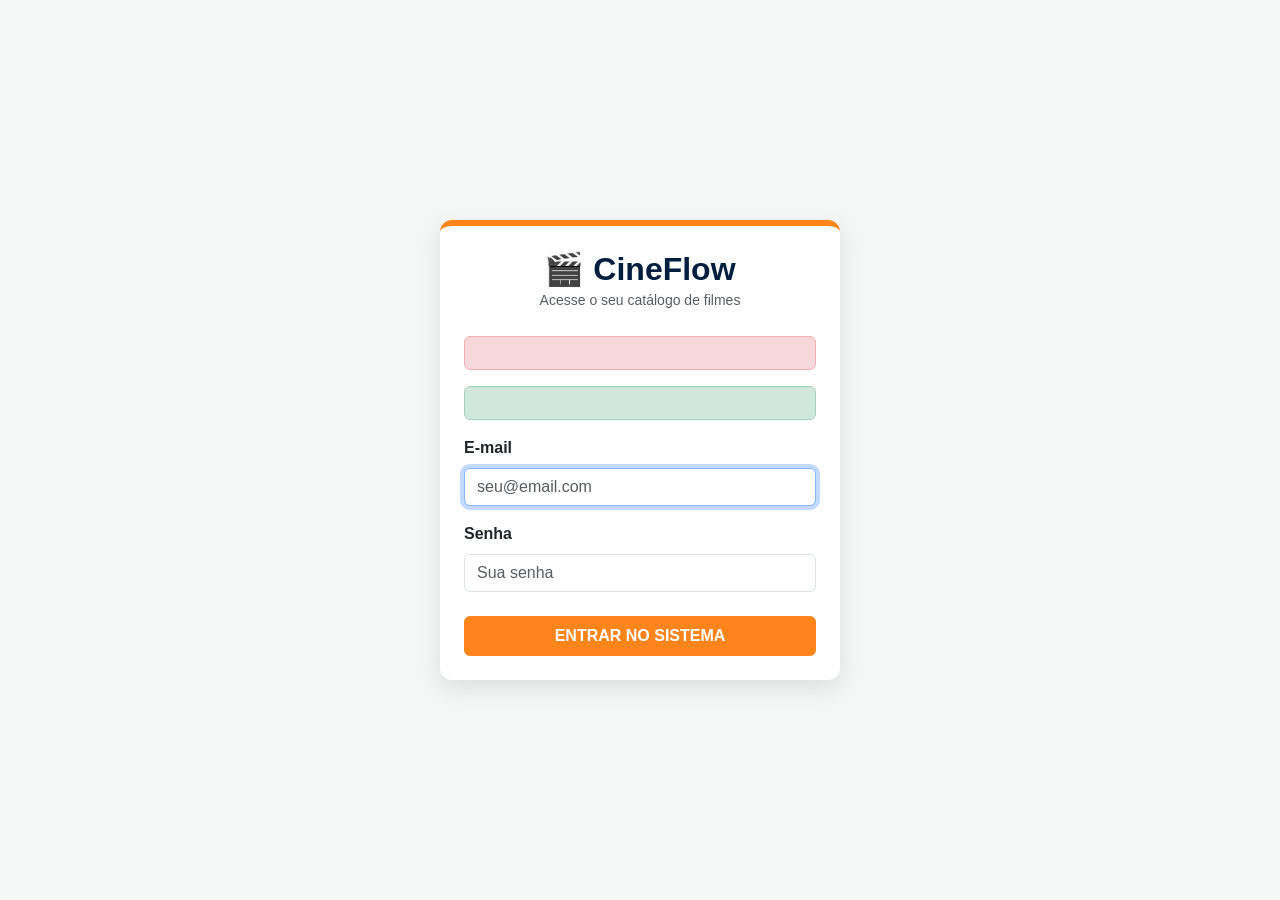
<file: filmes/filmes/src/main/resources/templates/login.html>
<!DOCTYPE html>
<html xmlns:th="http://www.thymeleaf.org">

<head>
    <meta charset="UTF-8">
    <title>CineFlow | Login</title>
    <link href="https://cdn.jsdelivr.net/npm/bootstrap@5.3.0/dist/css/bootstrap.min.css" rel="stylesheet">
    <style>
        body {
            background-color: #f4f7f6;
            font-family: 'Segoe UI', Tahoma, Geneva, Verdana, sans-serif;
            height: 100vh;
            display: flex;
            align-items: center;
            justify-content: center;
        }

        .card-login {
            border: none;
            border-radius: 12px;
            box-shadow: 0 8px 24px rgba(0, 0, 0, 0.1);
            width: 100%;
            max-width: 400px;
            border-top: 6px solid #ff851b;
        }

        .btn-principal {
            background-color: #ff851b;
            color: white;
            border: none;
            font-weight: bold;
            transition: 0.3s;
        }

        .btn-principal:hover {
            background-color: #e67300;
        }

        .titulo-login {
            color: #001f3f;
            font-weight: bold;
        }
    </style>
</head>

<body>

    <div class="card card-login p-4 bg-white">
        <div class="text-center mb-4">
            <h2 class="titulo-login m-0">🎬 CineFlow</h2>
            <small class="text-muted">Acesse o seu catálogo de filmes</small>
        </div>

        <div th:if="${errorMsg}" class="alert alert-danger text-center small" role="alert" th:text="${errorMsg}"></div>
        <div th:if="${logoutMsg}" class="alert alert-success text-center small" role="alert" th:text="${logoutMsg}">
        </div>

        <form th:action="@{/login}" method="post">
            <div class="mb-3">
                <label for="username" class="form-label fw-bold">E-mail</label>
                <input type="email" id="username" name="username" class="form-control" placeholder="seu@email.com"
                    required autofocus>
            </div>
            <div class="mb-4">
                <label for="password" class="form-label fw-bold">Senha</label>
                <input type="password" id="password" name="password" class="form-control" placeholder="Sua senha"
                    required>
            </div>
            <button type="submit" class="btn btn-principal w-100 py-2">ENTRAR NO SISTEMA</button>
        </form>
    </div>

</body>

</html>
</file>
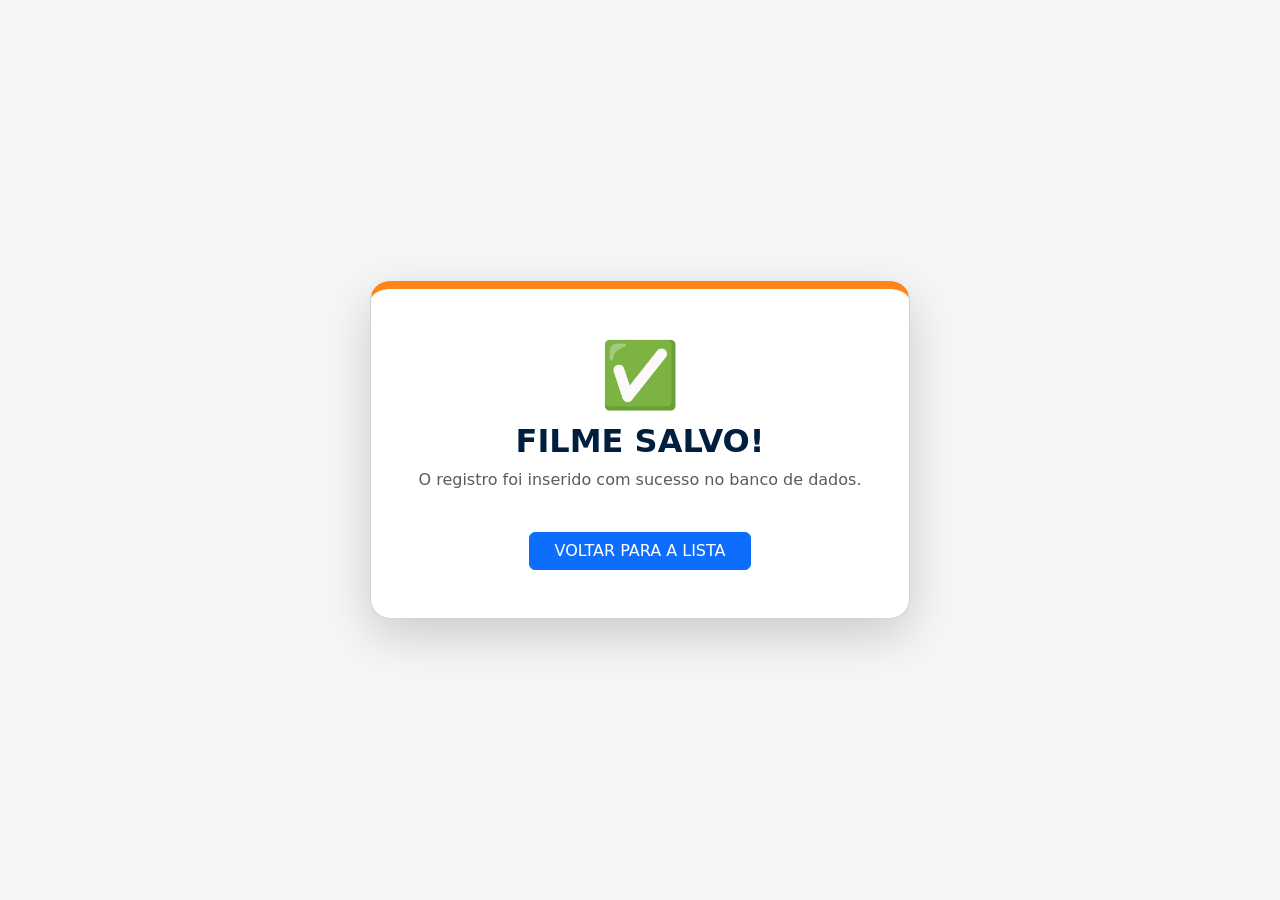
<file: filmes/filmes/src/main/resources/templates/sucesso.html>
<!DOCTYPE html>
<html xmlns:th="http://www.thymeleaf.org">

<head>
    <meta charset="UTF-8">
    <title>Sucesso | CineFlow</title>
    <link href="https://cdn.jsdelivr.net/npm/bootstrap@5.3.0/dist/css/bootstrap.min.css" rel="stylesheet">
    <link rel="stylesheet" th:href="@{/css/style.css}">
</head>

<body class="d-flex align-items-center justify-content-center" style="height: 100vh; background-color: #f4f7f6;">
    <div class="card shadow-lg text-center p-5" style="border-top: 8px solid #ff851b; border-radius: 20px;">
        <h1 style="font-size: 4rem;">✅</h1>
        <h2 class="fw-bold" style="color: #001f3f;">FILME SALVO!</h2>
        <p class="text-muted">O registro foi inserido com sucesso no banco de dados.</p>
        <div class="mt-4">
            <a th:href="@{/gerenciar}" class="btn btn-primary px-4">VOLTAR PARA A LISTA</a>
        </div>
    </div>
</body>

</html>
</file>
